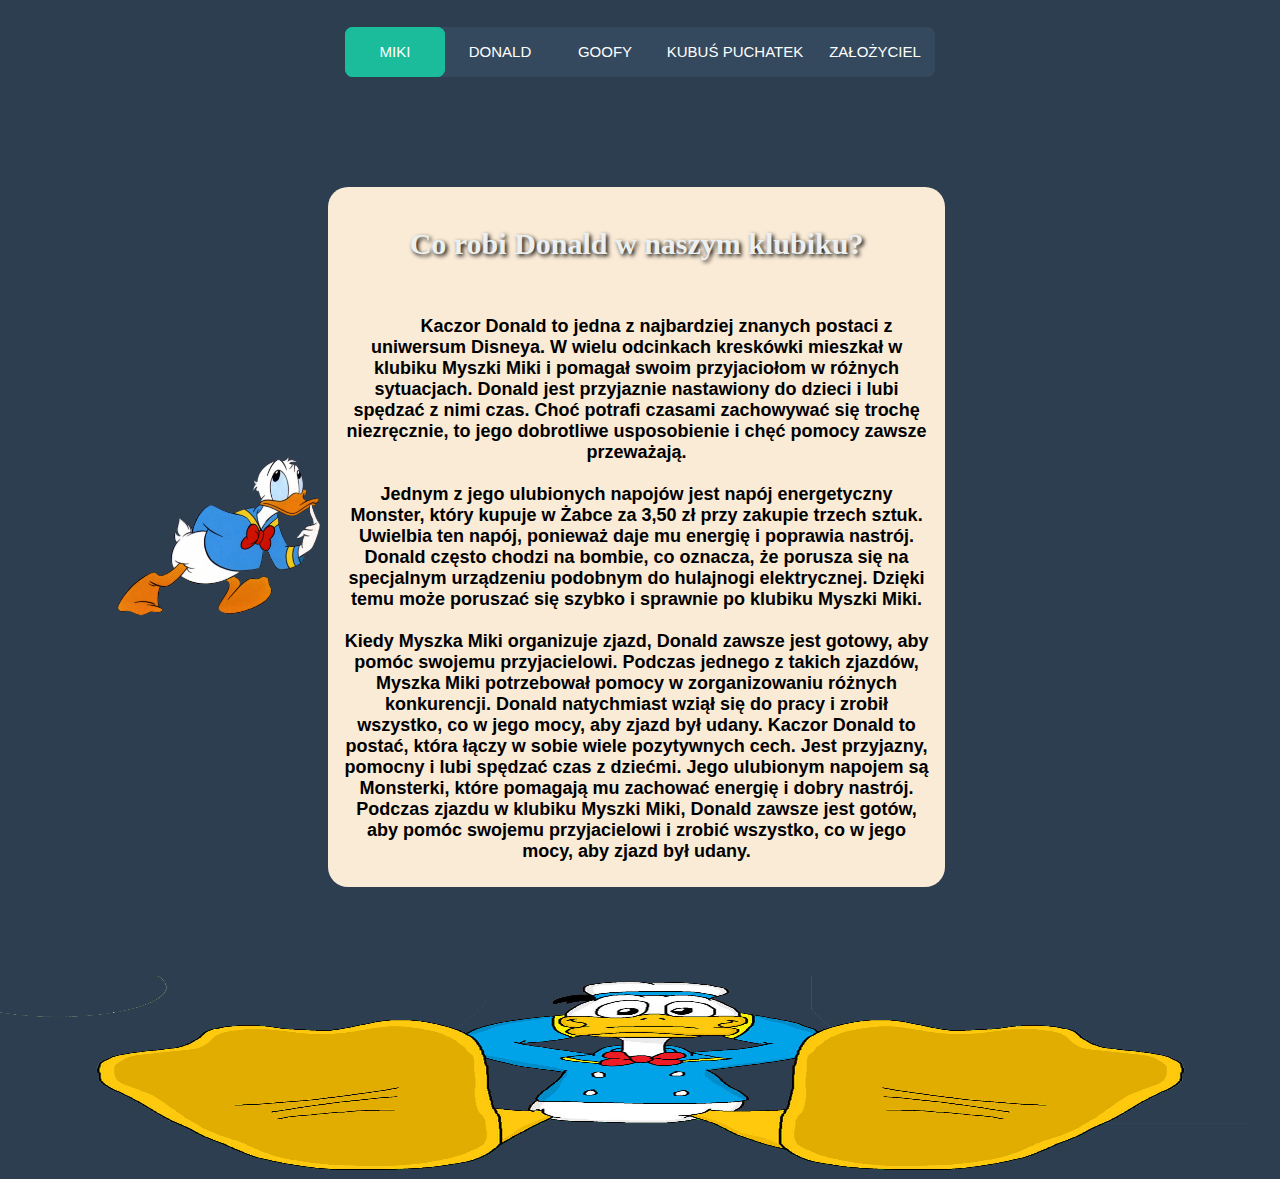
<file: donald.html>
﻿<!DOCTYPE html>

<html lang="pl" xmlns="http://www.w3.org/1999/xhtml">
<head>
    <meta charset="UTF-8">

    <title>Myszka Miki: Odkrywaj magiczny swiat AI</title>

    <meta name="description" content="." />

    <meta name="keywords" content="" />

    <meta name="author" content="Marek Sigmund, Mateusz Slusarczyk & Mikolaj Michalak" />
    <meta name="copyright" content="Group 3" />
    <meta name="robots" content="follow" />

    <link href="style/miki_mouse.css" rel="stylesheet" />
    <link href="style/menu.css" rel="stylesheet" />
    <link href="style/conntent.css" rel="stylesheet" />
    <link href="style/footer.css" rel="stylesheet" />
</head>
<body>

    <!--Menu-->
    <div id="menu">
        <nav>
            <a href="index.html">Miki</a>
            <a href="donald.html">Donald</a>
            <a href="goofy.html">Goofy</a>
            <a href="kubus.html">Kubuś Puchatek</a>
            <a href="marcel.html">Założyciel</a>
            <div class="animation start-home"></div>
            <div class="animation start-home"></div>
        </nav>
    </div>
    <div id="Container">
        <!---->
        <!--Miki Mouse-->
        <div id="mickey">
            <img src="photo/duck.png" alt="Kaczor Donald" id="miki">
        </div>
        <!--Main conntent next to miki-->
        <div id="conntent">
            <div id="first" style="height:700px; margin:50px 0;">
                <h1>Co robi Donald w naszym klubiku?</h1>
                <p>
                    Kaczor Donald to jedna z najbardziej znanych postaci z
                    uniwersum Disneya. W wielu odcinkach kreskówki mieszkał
                    w klubiku Myszki Miki i pomagał swoim przyjaciołom w
                    różnych sytuacjach.

                    Donald jest przyjaznie nastawiony do dzieci i
                    lubi spędzać z nimi czas. Choć potrafi czasami
                    zachowywać się trochę niezręcznie, to jego dobrotliwe
                    usposobienie i chęć pomocy zawsze przeważają.
                    <br /><br />
                    Jednym z jego ulubionych napojów jest napój 
                    energetyczny Monster, który kupuje w Żabce za 3,50 zł
                    przy zakupie trzech sztuk. Uwielbia ten napój, ponieważ
                    daje mu energię i poprawia nastrój.

                    Donald często chodzi na bombie, co oznacza, że porusza
                    się na specjalnym urządzeniu podobnym do hulajnogi
                    elektrycznej. Dzięki temu może poruszać się szybko i
                    sprawnie po klubiku Myszki Miki.
                    <br /><br />
                    Kiedy Myszka Miki organizuje zjazd, Donald zawsze jest
                    gotowy, aby pomóc swojemu przyjacielowi. 
                    Podczas jednego z takich zjazdów, Myszka Miki
                    potrzebował pomocy w zorganizowaniu różnych konkurencji. Donald natychmiast wziął się do pracy i zrobił wszystko, co w jego mocy, aby zjazd był udany.

                    Kaczor Donald to postać, która łączy w sobie wiele
                    pozytywnych cech. Jest przyjazny, pomocny i lubi spędzać
                    czas z dziećmi. Jego ulubionym napojem są Monsterki, 
                    które pomagają mu zachować energię i dobry nastrój. 
                    Podczas zjazdu w klubiku Myszki Miki, Donald zawsze
                    jest gotów, aby pomóc swojemu przyjacielowi i zrobić
                    wszystko, co w jego mocy, aby zjazd był udany.
            </div>
            </p>
        </div>
        <!---->

    </div>
    <footer>

        <img src="photo/duckfooter.png" alt="footer" />

    </footer>
</body>
</html>
</file>
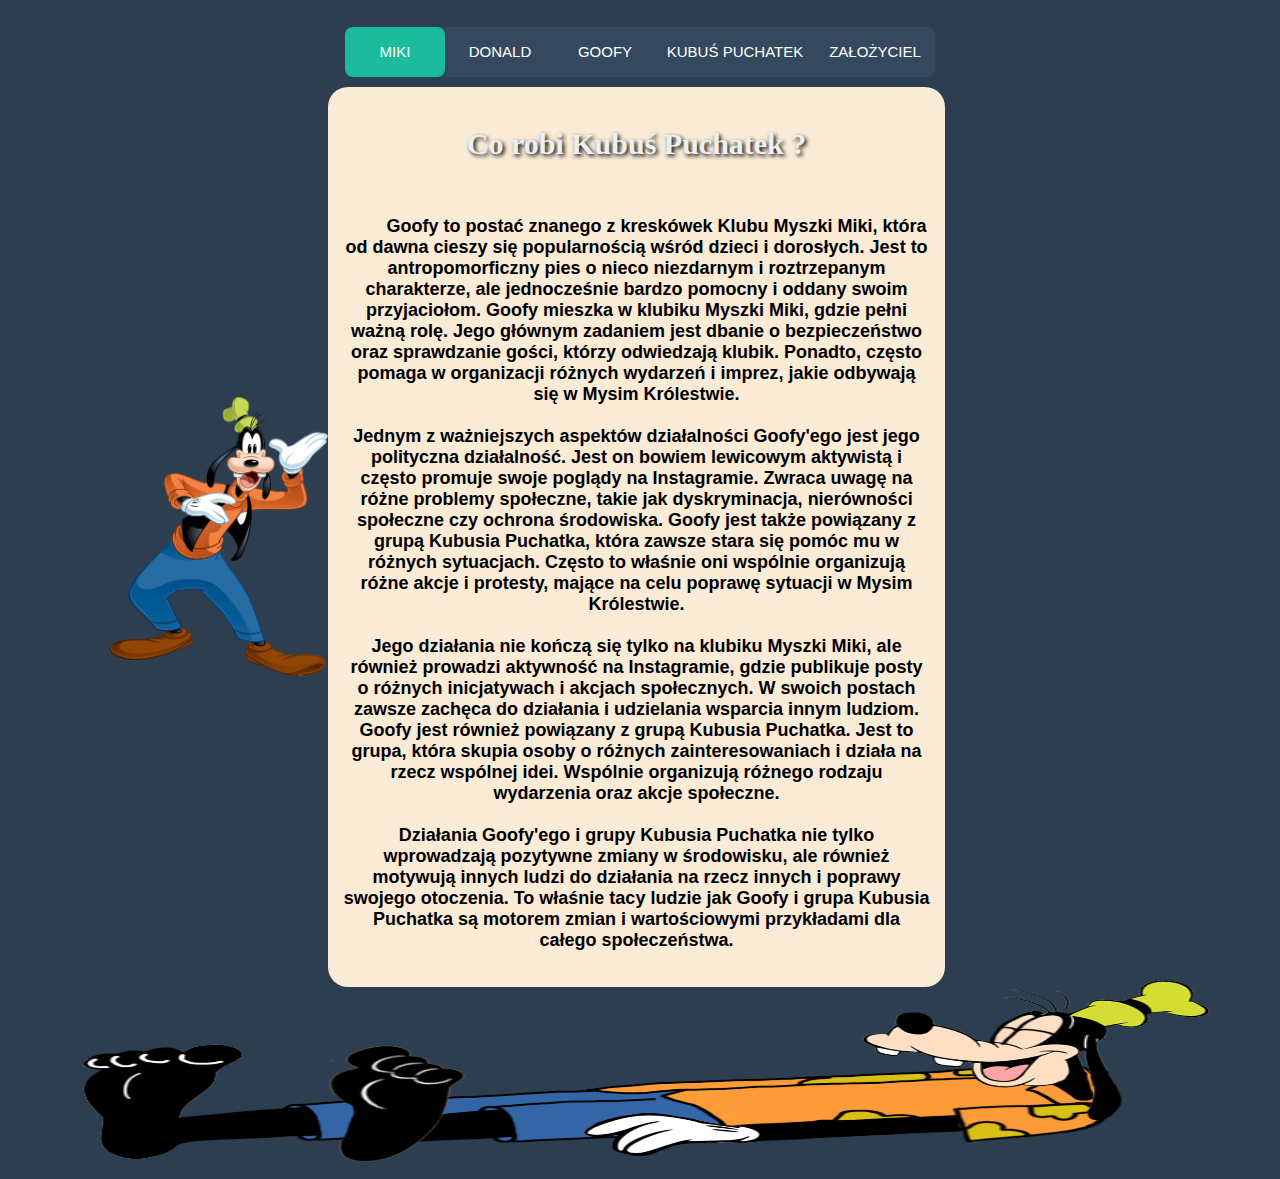
<file: goofy.html>
﻿<!DOCTYPE html>

<html lang="pl" xmlns="http://www.w3.org/1999/xhtml">
<head>
    <meta charset="UTF-8">

    <title>Myszka Miki: Odkrywaj magiczny swiat AI</title>

    <meta name="description" content="." />

    <meta name="keywords" content="" />

    <meta name="author" content="Marek Sigmund, Mateusz Slusarczyk & Mikolaj Michalak" />
    <meta name="copyright" content="Group 3" />
    <meta name="robots" content="follow" />

    <link href="style/miki_mouse.css" rel="stylesheet" />
    <link href="style/menu.css" rel="stylesheet" />
    <link href="style/conntent.css" rel="stylesheet" />
    <link href="style/footer.css" rel="stylesheet" />
</head>
<body>

    <!--Menu-->
    <div id="menu">
        <nav>
            <a href="index.html">Miki</a>
            <a href="donald.html">Donald</a>
            <a href="goofy.html">Goofy</a>
            <a href="kubus.html">Kubuś Puchatek</a>
            <a href="marcel.html">Założyciel</a>
            
            <div class="animation start-home"></div>
        </nav>
    </div>
    <div id="Container">
        <!---->
        <!--Miki Mouse-->
        <div id="mickey">
            <img src="photo/goofy.png" alt="Goofy" id="miki">
        </div>
        <!--Main conntent next to miki-->
        <div id="conntent">
            <div id="first" style="height:900px; margin:50px 0;">
                <h1>Co robi Kubuś Puchatek ?</h1>
                <p>
                    Goofy to postać znanego z kreskówek Klubu Myszki Miki,
                    która od dawna cieszy się popularnością wśród dzieci i dorosłych.
                    Jest to antropomorficzny pies o nieco niezdarnym i roztrzepanym
                    charakterze, ale jednocześnie bardzo pomocny i oddany swoim
                    przyjaciołom.

                    Goofy mieszka w klubiku Myszki Miki, gdzie pełni ważną rolę.
                    Jego głównym zadaniem jest dbanie o bezpieczeństwo oraz sprawdzanie gości,
                    którzy odwiedzają klubik. Ponadto, często pomaga w organizacji
                    różnych wydarzeń i imprez, jakie odbywają się w Mysim Królestwie.
                    <br /><br />
                    Jednym z ważniejszych aspektów działalności
                    Goofy'ego jest jego polityczna działalność.
                    Jest on bowiem lewicowym aktywistą i często promuje swoje
                    poglądy na Instagramie. Zwraca uwagę na różne problemy społeczne,
                    takie jak dyskryminacja,
                    nierówności społeczne czy ochrona środowiska.

                    Goofy jest także powiązany z grupą Kubusia Puchatka,
                    która zawsze stara się pomóc mu w różnych sytuacjach.
                    Często to właśnie oni wspólnie organizują różne akcje i protesty,
                    mające na celu poprawę sytuacji w Mysim Królestwie.
                    <br /><br />

                    Jego działania nie kończą się tylko na klubiku
                    Myszki Miki, ale również prowadzi aktywność na
                    Instagramie, gdzie publikuje posty o różnych
                    inicjatywach i akcjach społecznych.
                    W swoich postach zawsze zachęca do działania i
                    udzielania wsparcia innym ludziom.

                    Goofy jest również powiązany z grupą Kubusia Puchatka.
                    Jest to grupa, która skupia osoby o różnych
                    zainteresowaniach i działa na rzecz wspólnej idei.
                    Wspólnie organizują różnego rodzaju wydarzenia oraz
                    akcje społeczne.
                    <br /><br />
                    Działania Goofy'ego i grupy Kubusia Puchatka
                    nie tylko wprowadzają pozytywne zmiany w środowisku,
                    ale również motywują innych ludzi do działania na
                    rzecz innych i poprawy swojego otoczenia.
                    To właśnie tacy ludzie jak Goofy i grupa Kubusia
                    Puchatka są motorem zmian i wartościowymi przykładami
                    dla całego społeczeństwa.




</div>
            </p>
        </div>
        <!---->

    </div>
    <footer>

        <img src="photo/goofyfooter.png" alt="footer" />

    </footer>
</body>
</html>
</file>
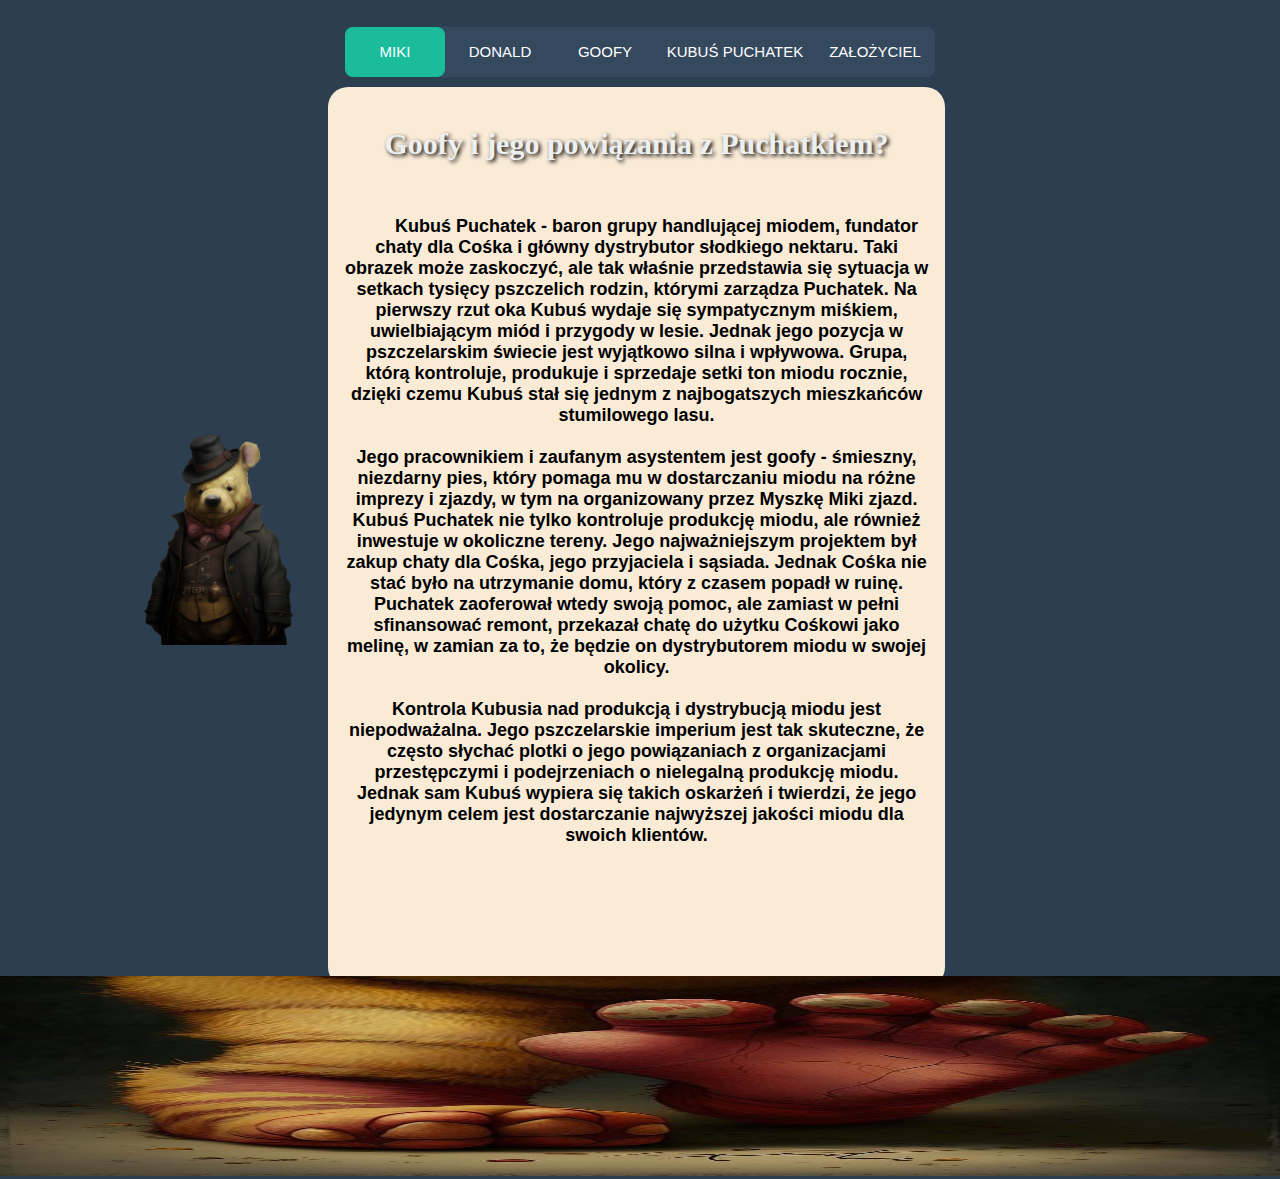
<file: kubus.html>
﻿<!DOCTYPE html>

<html lang="pl" xmlns="http://www.w3.org/1999/xhtml">
<head>
    <meta charset="UTF-8">

    <title>Myszka Miki: Odkrywaj magiczny swiat AI</title>

    <meta name="description" content="." />

    <meta name="keywords" content="" />

    <meta name="author" content="Marek Sigmund, Mateusz Slusarczyk & Mikolaj Michalak" />
    <meta name="copyright" content="Group 3" />
    <meta name="robots" content="follow" />

    <link href="style/miki_mouse.css" rel="stylesheet" />
    <link href="style/menu.css" rel="stylesheet" />
    <link href="style/conntent.css" rel="stylesheet" />
    <link href="style/footer.css" rel="stylesheet" />
</head>
<body>

    <!--Menu-->
    <div id="menu">
        <nav>
            <a href="index.html">Miki</a>
            <a href="donald.html">Donald</a>
            <a href="goofy.html">Goofy</a>
            <a href="kubus.html">Kubuś Puchatek</a>
             <a href="marcel.html">Założyciel</a>
            <div class="animation start-home"></div>
        </nav>
    </div>
    <div id="Container">
        <!---->
        <!--Miki Mouse-->
        <div id="mickey">
            <img src="photo/kubus.png" alt="Goofy" id="miki">
        </div>
        <!--Main conntent next to miki-->
        <div id="conntent">
            <div id="first" style="height:900px; margin:50px 0;">
                <h1>Goofy i jego powiązania z Puchatkiem?</h1>
                <p>
                    Kubuś Puchatek - baron grupy handlującej miodem,
                    fundator chaty dla Cośka i główny dystrybutor słodkiego
                    nektaru. Taki obrazek może zaskoczyć, ale tak właśnie
                    przedstawia się sytuacja w setkach tysięcy pszczelich
                    rodzin, którymi zarządza Puchatek.

                    Na pierwszy rzut oka Kubuś wydaje się sympatycznym
                    miśkiem, uwielbiającym miód i przygody w lesie.
                    Jednak jego pozycja w pszczelarskim świecie jest
                    wyjątkowo silna i wpływowa. Grupa, którą kontroluje,
                    produkuje i sprzedaje setki ton miodu rocznie, dzięki
                    czemu Kubuś stał się jednym z najbogatszych mieszkańców
                    stumilowego lasu.
                    <br /><br />
                    Jego pracownikiem i zaufanym asystentem jest goofy -
                    śmieszny, niezdarny pies, który pomaga mu w dostarczaniu
                    miodu na różne imprezy i zjazdy, w tym na organizowany
                    przez Myszkę Miki zjazd.

                    Kubuś Puchatek nie tylko kontroluje produkcję miodu,
                    ale również inwestuje w okoliczne tereny.
                    Jego najważniejszym projektem był zakup chaty dla Cośka,
                    jego przyjaciela i sąsiada. Jednak Cośka nie stać było
                    na utrzymanie domu, który z czasem popadł w ruinę.
                    Puchatek zaoferował wtedy swoją pomoc, ale zamiast w
                    pełni sfinansować remont, przekazał chatę do użytku
                    Cośkowi jako melinę, w zamian za to, że będzie on
                    dystrybutorem miodu w swojej okolicy.
                    <br /><br />

                    Kontrola Kubusia nad produkcją i dystrybucją miodu
                    jest niepodważalna. Jego pszczelarskie imperium
                    jest tak skuteczne, że często słychać plotki o jego
                    powiązaniach z organizacjami przestępczymi i
                    podejrzeniach o nielegalną produkcję miodu.
                    Jednak sam Kubuś wypiera się takich oskarżeń i
                    twierdzi, że jego jedynym celem jest dostarczanie
                    najwyższej jakości miodu dla swoich klientów.
</div>
            </p>
        </div>
        <!---->

    </div>
    <footer>

        <img src="photo/kubusfootter.jpg" alt="footer" />

    </footer>
</body>
</html>
</file>
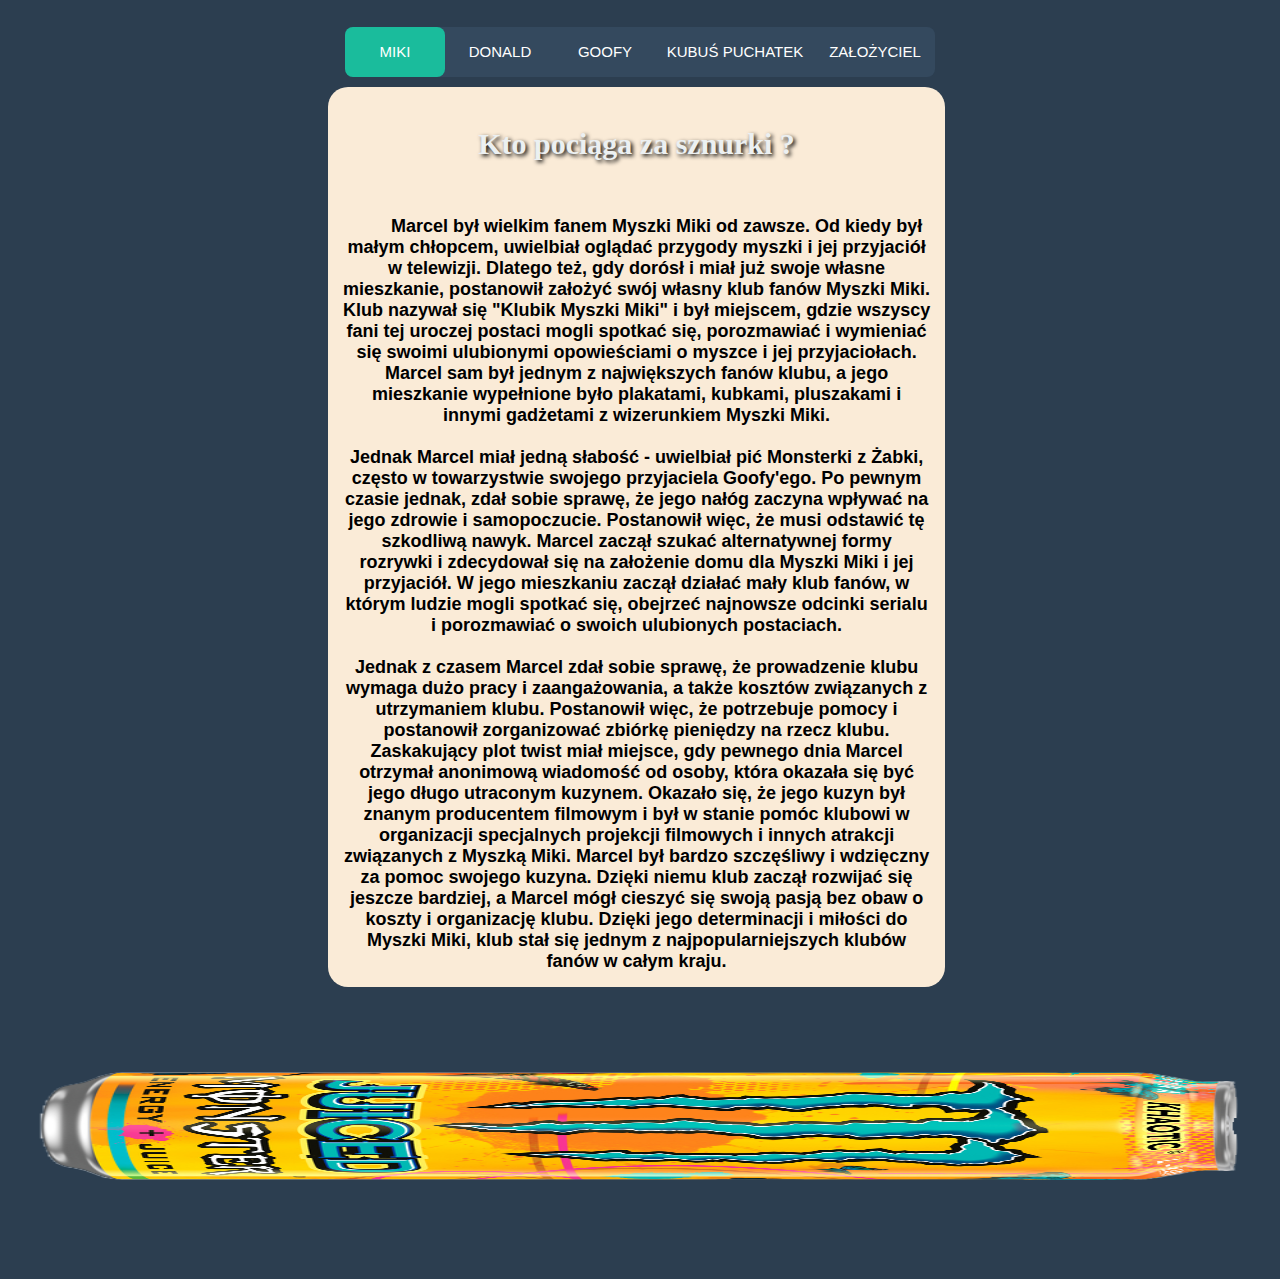
<file: marcel.html>
﻿<!DOCTYPE html>

<html lang="pl" xmlns="http://www.w3.org/1999/xhtml">
<head>
    <meta charset="UTF-8">

    <title>Myszka Miki: Odkrywaj magiczny swiat AI</title>

    <meta name="description" content="." />

    <meta name="keywords" content="" />

    <meta name="author" content="Marek Sigmund, Mateusz Slusarczyk & Mikolaj Michalak" />
    <meta name="copyright" content="Group 3" />
    <meta name="robots" content="follow" />

    <link href="style/miki_mouse.css" rel="stylesheet" />
    <link href="style/menu.css" rel="stylesheet" />
    <link href="style/conntent.css" rel="stylesheet" />
    <link href="style/footer.css" rel="stylesheet" />
</head>
<body>

    <!--Menu-->
    <div id="menu">
        <nav>
            <a href="index.html">Miki</a>
            <a href="donald.html">Donald</a>
            <a href="goofy.html">Goofy</a>
            <a href="kubus.html">Kubuś Puchatek</a>
            <a href="marcel.html">Założyciel</a>
            <div class="animation start-home"></div>
        </nav>
    </div>
    <div id="Container">
        <!---->
        <!--Miki Mouse-->
        <div id="mickey">
          <a href="xd.html">  <img src="photo/klik.png" alt="Marcel" id="miki"></a>
        </div>
        <!--Main conntent next to miki-->
        <div id="conntent">
            <div id="first" style="height:900px; margin:50px 0;">
                <h1>Kto pociąga za sznurki ?</h1>
                <p>
                    Marcel był wielkim fanem Myszki Miki od zawsze. 
                    Od kiedy był małym chłopcem, uwielbiał oglądać przygody myszki 
                    i jej przyjaciół w telewizji. Dlatego też, gdy dorósł i miał 
                    już swoje własne mieszkanie, postanowił założyć swój własny klub fanów Myszki Miki.

                    Klub nazywał się "Klubik Myszki Miki" i był miejscem,
                     gdzie wszyscy fani tej uroczej postaci mogli spotkać się,
                      porozmawiać i wymieniać się swoimi ulubionymi opowieściami o myszce i
                       jej przyjaciołach. Marcel sam był jednym z największych fanów klubu, a jego
                        mieszkanie wypełnione było plakatami, kubkami, pluszakami i innymi gadżetami 
                        z wizerunkiem Myszki Miki.
                    <br /><br />
                    Jednak Marcel miał jedną słabość - uwielbiał pić Monsterki z Żabki, 
                    często w towarzystwie swojego przyjaciela Goofy'ego. Po pewnym czasie
                     jednak, zdał sobie sprawę, że jego nałóg zaczyna wpływać na jego zdrowie i samopoczucie.
                      Postanowił więc, że musi odstawić tę szkodliwą nawyk.

Marcel zaczął szukać alternatywnej formy rozrywki i 
zdecydował się na założenie domu dla Myszki Miki i jej przyjaciół.
 W jego mieszkaniu zaczął działać mały klub fanów, w którym ludzie
  mogli spotkać się, obejrzeć najnowsze odcinki serialu i porozmawiać o swoich ulubionych postaciach.
                    <br /><br />

                    Jednak z czasem Marcel zdał sobie sprawę, 
                    że prowadzenie klubu wymaga dużo pracy i zaangażowania, 
                    a także kosztów związanych z utrzymaniem klubu. Postanowił więc,
                     że potrzebuje pomocy i postanowił zorganizować zbiórkę pieniędzy na rzecz klubu.

                    Zaskakujący plot twist miał miejsce, gdy pewnego dnia Marcel otrzymał
                     anonimową wiadomość od osoby, która okazała się być jego długo utraconym kuzynem. 
                     Okazało się, że jego kuzyn był znanym producentem filmowym i był w stanie pomóc klubowi 
                     w organizacji specjalnych projekcji filmowych i innych atrakcji związanych z Myszką Miki.
                    
                    Marcel był bardzo szczęśliwy i wdzięczny za pomoc swojego kuzyna. Dzięki niemu klub zaczął
                     rozwijać się jeszcze bardziej, a Marcel mógł cieszyć się swoją pasją bez obaw o koszty i organizację klubu.
                      Dzięki jego determinacji i miłości do Myszki Miki, klub stał się jednym z najpopularniejszych klubów fanów w 
                      całym kraju.
                 




</div>
            </p>
        </div>
        <!---->

    </div>
    <footer style="height: 300px;">

        <img src="photo/monsterek.png" alt="footer"  style="height: 300px;"/>

    </footer>
</body>
</html>
</file>
<file: style/miki_mouse.css>
body {
    margin: 0;

}

body {
	margin:0;
	background-color: #c33;
}
#Container{
	width:85%;
	display: flex;
	align-items: center;
	justify-content: center;
}
#mickey{
	width:20%;
}
#miki{
	float:left;
	margin:0 auto;
	max-width: 100%;
	max-height: 100%;
}
</file>
<file: style/menu.css>
#menu {
    margin:20px;
}

nav {
    margin: 27px auto 0;
    position: relative;
    width: 590px;
    height: 50px;
    background-color: #34495e;
    border-radius: 8px;
    font-size: 0;
}

    nav a {
        line-height: 50px;
        height: 100%;
        font-size: 15px;
        display: inline-block;
        position: relative;
        z-index: 1;
        text-decoration: none;
        text-transform: uppercase;
        text-align: center;
        color: white;
        cursor: pointer;
    }

    nav .animation {
        position: absolute;
        height: 100%;
        top: 0;
        z-index: 0;
        transition: all .5s ease 0s;
        border-radius: 8px;
    }

a:nth-child(1) {
    width: 100px;
}

a:nth-child(2) {
    width: 110px;
}

a:nth-child(3) {
    width: 100px;
}

a:nth-child(4) {
    width: 160px;
}

a:nth-child(5) {
    width: 120px;
}

nav .start-home, a:nth-child(1):hover ~ .animation {
    width: 100px;
    left: 0;
    background-color: #1abc9c;
}

nav .start-about, a:nth-child(2):hover ~ .animation {
    width: 110px;
    left: 100px;
    background-color: #e74c3c;
}

nav .start-blog, a:nth-child(3):hover ~ .animation {
    width: 100px;
    left: 210px;
    background-color: #3498db;
}

nav .start-portefolio, a:nth-child(4):hover ~ .animation {
    width: 160px;
    left: 310px;
    background-color: #9b59b6;
}

nav .start-contact, a:nth-child(5):hover ~ .animation {
    width: 120px;
    left: 470px;
    background-color: #e67e22;
}

body {
    font-size: 12px;
    font-family: sans-serif;
    background: #2c3e50;
}

nav h1 {
    text-align: center;
    margin: 40px 0 40px;
    text-align: center;
    font-size: 30px;
    color: #ecf0f1;
    text-shadow: 2px 2px 4px #000000;
    font-family: 'Cherry Swash', cursive;
}

nav p {
    position: absolute;
    bottom: 20px;
    width: 100%;
    text-align: center;
    color: #ecf0f1;
    font-family: 'Cherry Swash',cursive;
    font-size: 16px;
}

span {
    color: #2BD6B4;
}
</file>
<file: style/conntent.css>
#conntent {
    width: 650px;;
    height: 879px;
    float: right;
    display: flex;
    align-items: center;
}

#first {
    background-color: antiquewhite;
    height: 500px;
    width: 95%;
    border-radius: 20px;
}

    #first h1 {
        text-align: center;
        margin: 40px 0 40px;
        text-align: center;
        font-size: 30px;
        color: #ecf0f1;
        text-shadow: 2px 2px 4px #000000;
        font-family: 'Cherry Swash', cursive;
    }

    #first p {
        text-align: center;
        font-size: 18px;
        text-indent: 40px;
        font-weight: 600;
        padding:15px;
    }
</file>
<file: style/footer.css>
footer {
    width: 100%;
    clear: both;
    height: 200px;
 
}
footer img{
    width:100%;
    height:200px;

}
</file>
